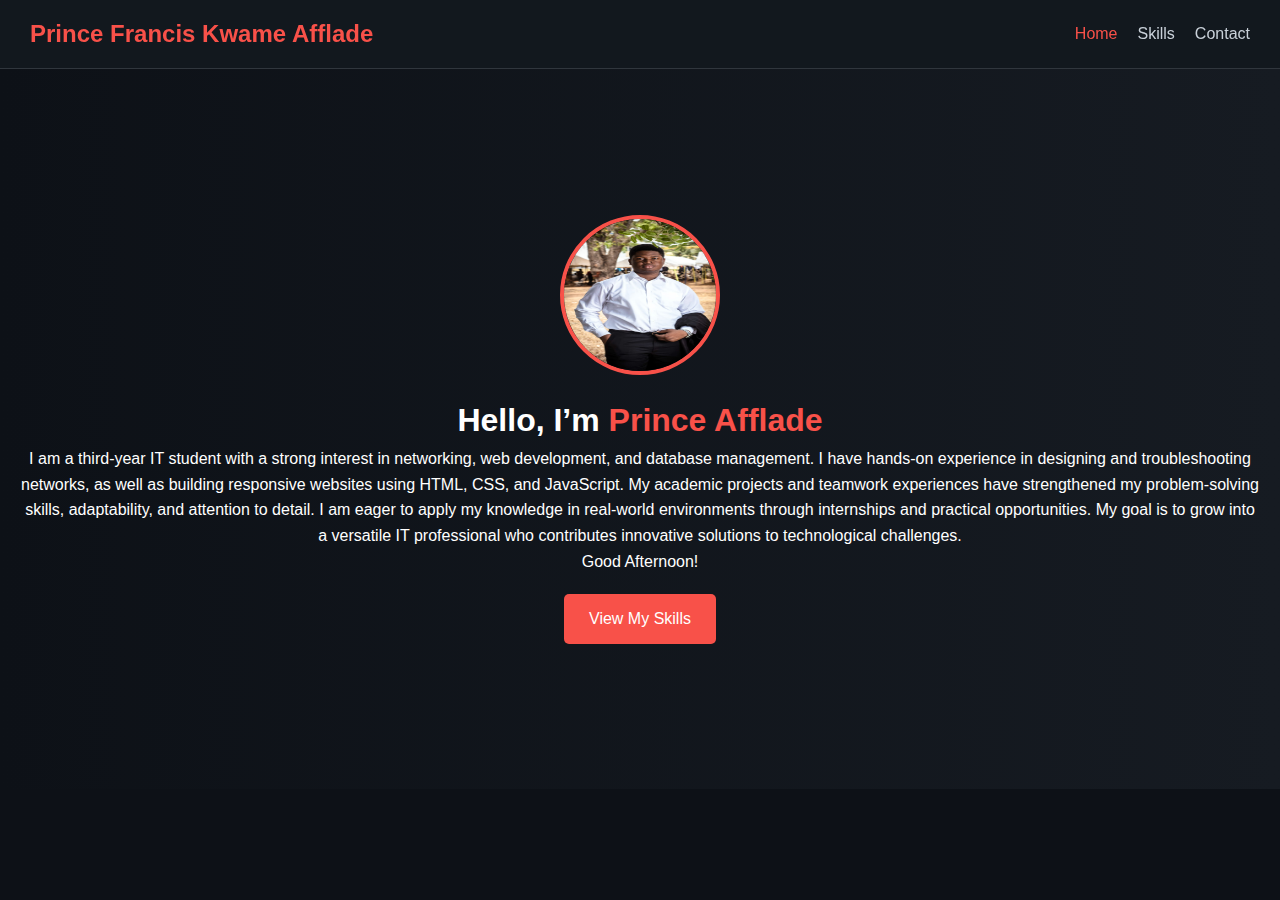
<file: portfolio_website_pro/index.html>
<!DOCTYPE html>
<html lang="en">
  <head>
    <meta charset="UTF-8" />
    <meta name="viewport" content="width=device-width, initial-scale=1.0" />
    <title>Prince’s Portfolio</title>
    <link rel="stylesheet" href="styles/style.css" />
    <script src="script/script.js" defer></script>
  </head>
  <body>
    <header class="navbar">
      <div class="logo">Prince Francis Kwame Afflade</div>
      <nav>
        <ul>
          <li><a href="index.html" class="active">Home</a></li>
          <li><a href="skills.html">Skills</a></li>
          <li><a href="contact.html">Contact</a></li>
        </ul>
      </nav>
    </header>

    <section class="hero">
      <img
        src="media/my picture.jpg"
        alt="Prince’s Photo"
        class="profile-pic"
      />
      <h1>Hello, I’m <span>Prince Afflade</span></h1>
      <p>
        I am a third-year IT student with a strong interest in networking, web
        development, and database management. I have hands-on experience in
        designing and troubleshooting networks, as well as building responsive
        websites using HTML, CSS, and JavaScript. My academic projects and
        teamwork experiences have strengthened my problem-solving skills,
        adaptability, and attention to detail. I am eager to apply my knowledge
        in real-world environments through internships and practical
        opportunities. My goal is to grow into a versatile IT professional who
        contributes innovative solutions to technological challenges.
      </p>
      <p id="greeting"></p>
      <a href="skills.html" class="btn">View My Skills</a>
    </section>
  </body>
</html>
</file>
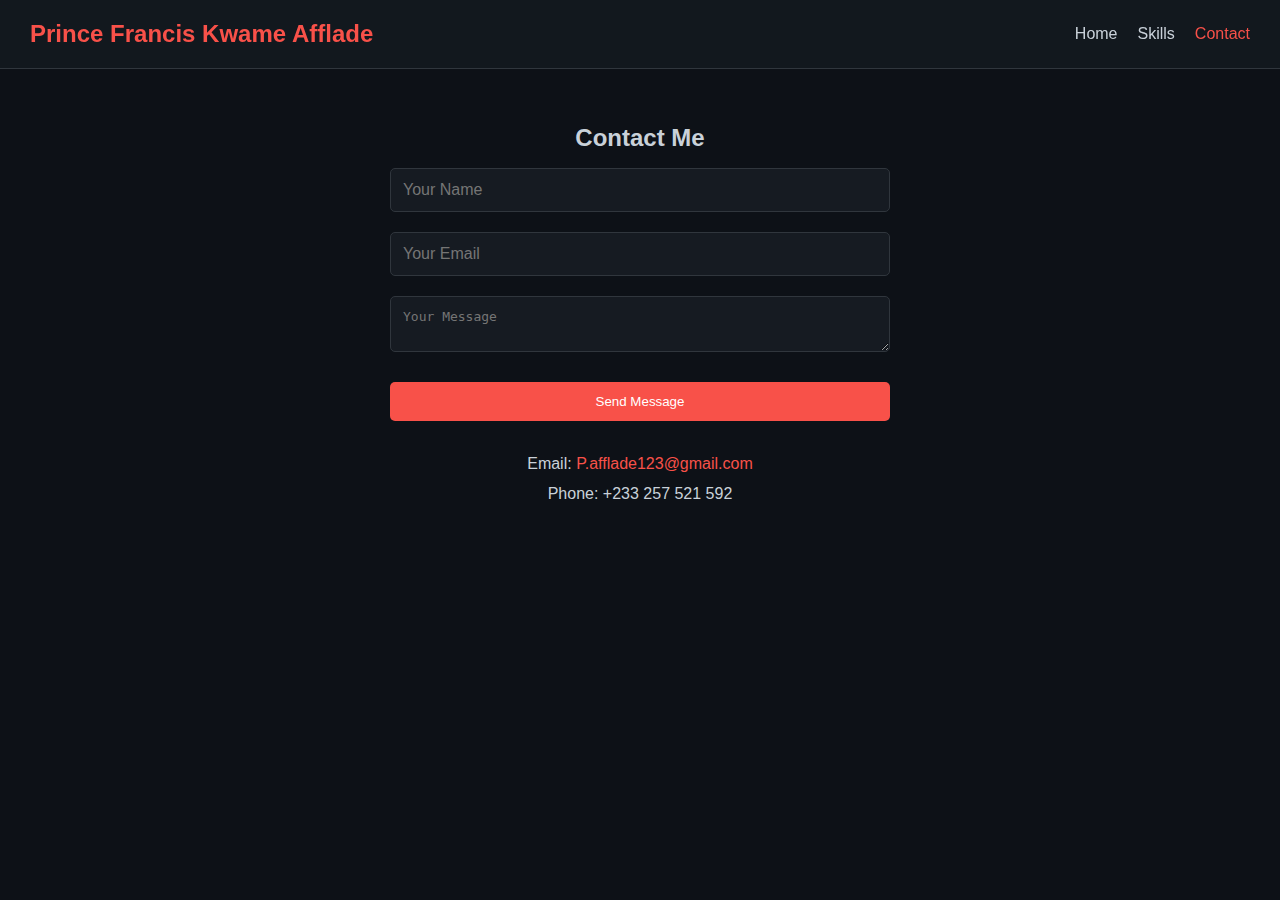
<file: portfolio_website_pro/contact.html>
<!DOCTYPE html>
<html lang="en">
  <head>
    <meta charset="UTF-8" />
    <meta name="viewport" content="width=device-width, initial-scale=1.0" />
    <title>Contact Me</title>
    <link rel="stylesheet" href="styles/style.css" />
    <script src="script/script.js" defer></script>
  </head>
  <body>
    <header class="navbar">
      <div class="logo">Prince Francis Kwame Afflade</div>
      <nav>
        <ul>
          <li><a href="index.html">Home</a></li>
          <li><a href="skills.html">Skills</a></li>
          <li><a href="contact.html" class="active">Contact</a></li>
        </ul>
      </nav>
    </header>

    <section class="contact">
      <h2>Contact Me</h2>
      <form id="contactForm">
        <input
          type="text"
          id="name"
          name="name"
          placeholder="Your Name"
          required
        />
        <input
          type="email"
          id="email"
          name="email"
          placeholder="Your Email"
          required
        />
        <textarea
          id="message"
          name="message"
          placeholder="Your Message"
          required
        ></textarea>
        <button type="submit" class="btn">Send Message</button>
      </form>
      <div class="contact-info">
        <p>
          Email:
          <a href="mailto:P.afflade123@gmail.com">P.afflade123@gmail.com</a>
        </p>
        <p>Phone: +233 257 521 592</p>
      </div>
    </section>
  </body>
</html>
</file>
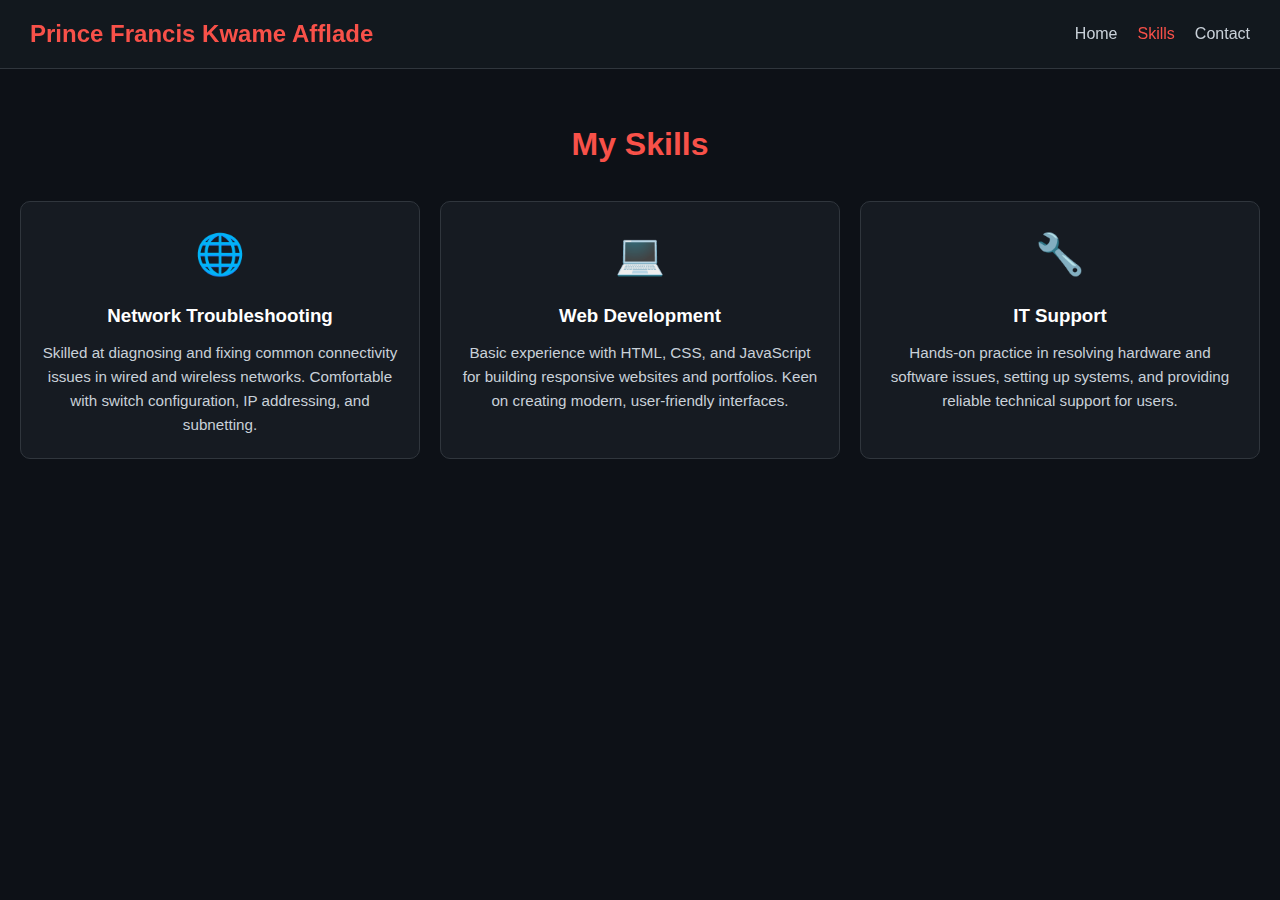
<file: portfolio_website_pro/skills.html>
<!DOCTYPE html>
<html lang="en">
  <head>
    <meta charset="UTF-8" />
    <meta name="viewport" content="width=device-width, initial-scale=1.0" />
    <title>My Skills</title>
    <link rel="stylesheet" href="styles/style.css" />
  </head>
  <body>
    <header class="navbar">
      <div class="logo">Prince Francis Kwame Afflade</div>
      <nav>
        <ul>
          <li><a href="index.html">Home</a></li>
          <li><a href="skills.html" class="active">Skills</a></li>
          <li><a href="contact.html">Contact</a></li>
        </ul>
      </nav>
    </header>

    <section class="skills">
      <h2>My Skills</h2>
      <div class="skills-container">
        <div class="skill-card">
          <div class="icon">🌐</div>
          <h3>Network Troubleshooting</h3>
          <p>
            Skilled at diagnosing and fixing common connectivity issues in wired
            and wireless networks. Comfortable with switch configuration, IP
            addressing, and subnetting.
          </p>
        </div>

        <div class="skill-card">
          <div class="icon">💻</div>
          <h3>Web Development</h3>
          <p>
            Basic experience with HTML, CSS, and JavaScript for building
            responsive websites and portfolios. Keen on creating modern,
            user-friendly interfaces.
          </p>
        </div>

        <div class="skill-card">
          <div class="icon">🔧</div>
          <h3>IT Support</h3>
          <p>
            Hands-on practice in resolving hardware and software issues, setting
            up systems, and providing reliable technical support for users.
          </p>
        </div>
      </div>
    </section>
  </body>
</html>
</file>
<file: portfolio_website_pro/styles/style.css>
/* === RESET === */
* {
  margin: 0;
  padding: 0;
  box-sizing: border-box;
}

body {
  font-family: 'Segoe UI', Tahoma, Geneva, Verdana, sans-serif;
  line-height: 1.6;
  background: #0d1117; /* GitHub dark background */
  color: #c9d1d9;
}

/* === NAVBAR === */
.navbar {
  display: flex;
  justify-content: space-between;
  align-items: center;
  background: #161b22;
  padding: 15px 30px;
  color: white;
  position: sticky;
  top: 0;
  border-bottom: 1px solid #30363d;
background: rgba(22, 27, 34, 0.7); /* semi-transparent */
  backdrop-filter: blur(6px); /* optional glass effect */
  
}

.navbar .logo {
  font-size: 1.5em;
  font-weight: bold;
  color: #f85149; /* Red accent */
}

.navbar ul {
  list-style: none;
  display: flex;
}

.navbar ul li {
  margin-left: 20px;
}

.navbar ul li a {
  color: #c9d1d9;
  text-decoration: none;
  font-weight: 500;
  transition: color 0.3s;
}

.navbar ul li a:hover,
.navbar ul li a.active {
  color: #f85149;
}

/* === HERO SECTION === */

.hero {
  text-align: center;
  padding: 60px 20px;
  background: linear-gradient(to right, #0d1117, #161b22);
  color: white;
  min-height: 80vh;
  display: flex;
  flex-direction: column;
  align-items: center;
  justify-content: center;
}

.hero h1 span {
  color: #f85149;
}

.hero .profile-pic {
  width: 160px;
  height: 160px;
  border-radius: 50%;
  margin-bottom: 20px;
  border: 4px solid #f85149;
}


/* === BUTTONS === */
.btn {
  display: inline-block;
  margin-top: 20px;
  padding: 12px 25px;
  background: #f85149;
  color: white;
  text-decoration: none;
  border-radius: 5px;
  transition: background 0.3s, transform 0.3s, box-shadow 0.3s;
}

.btn:hover {
  background: #ff6a66;
  transform: scale(1.05);
  box-shadow: 0 0 15px rgba(248, 81, 73, 0.7);
}

/* === SKILLS === */
.skills {
  padding: 50px 20px;
  text-align: center;
}

.skills {
  padding: 50px 20px;
  text-align: center;
}

.skills h2 {
  font-size: 2em;
  margin-bottom: 30px;
  color: #f85149;
}

.skills-container {
  display: grid;
  grid-template-columns: repeat(auto-fit, minmax(250px, 1fr));
  gap: 20px;
}

.skill-card {
  background: #161b22;
  padding: 20px;
  border-radius: 10px;
  border: 1px solid #30363d;
  transition: transform 0.3s, box-shadow 0.3s;
}

.skill-card:hover {
  transform: translateY(-5px);
  box-shadow: 0 0 15px rgba(248, 81, 73, 0.5);
}

.skill-card .icon {
  font-size: 2.5em;
  margin-bottom: 15px;
  color: #f85149;
}

.skill-card h3 {
  margin-bottom: 10px;
  color: #ffffff;
}

.skill-card p {
  font-size: 0.95em;
  color: #c9d1d9;
}


.progress {
  background: #30363d;
  border-radius: 5px;
  overflow: hidden;
  height: 25px;
  max-width: 500px;
  margin: 10px auto;
}

.progress-bar {
  height: 100%;
  background: linear-gradient(90deg, #f85149, #ff6a66);
  text-align: center;
  color: white;
  font-weight: bold;
  line-height: 25px;
}

/* === CONTACT === */
.contact {
  padding: 50px 20px;
  text-align: center;
}

.contact form {
  display: flex;
  flex-direction: column;
  max-width: 500px;
  margin: 0 auto 30px;
}

.contact input, .contact textarea {
  margin: 10px 0;
  padding: 12px;
  border: 1px solid #30363d;
  border-radius: 5px;
  background: #161b22;
  color: #c9d1d9;
  font-size: 1em;
}

.contact input:focus, .contact textarea:focus {
  outline: none;
  border-color: #f85149;
  box-shadow: 0 0 5px #f85149;
}

.contact button {
  border: none;
  cursor: pointer;
}

.contact-info p {
  margin: 5px 0;
}

.contact-info a {
  color: #f85149;
  text-decoration: none;
}

.contact-info a:hover {
  text-decoration: underline;
}

/* === RESPONSIVE === */
@media (max-width: 768px) {
  .navbar {
    flex-direction: column;
  }
  .navbar ul {
    margin-top: 10px;
    flex-direction: column;
  }
  .navbar ul li {
    margin: 10px 0;
  }
}
</file>
